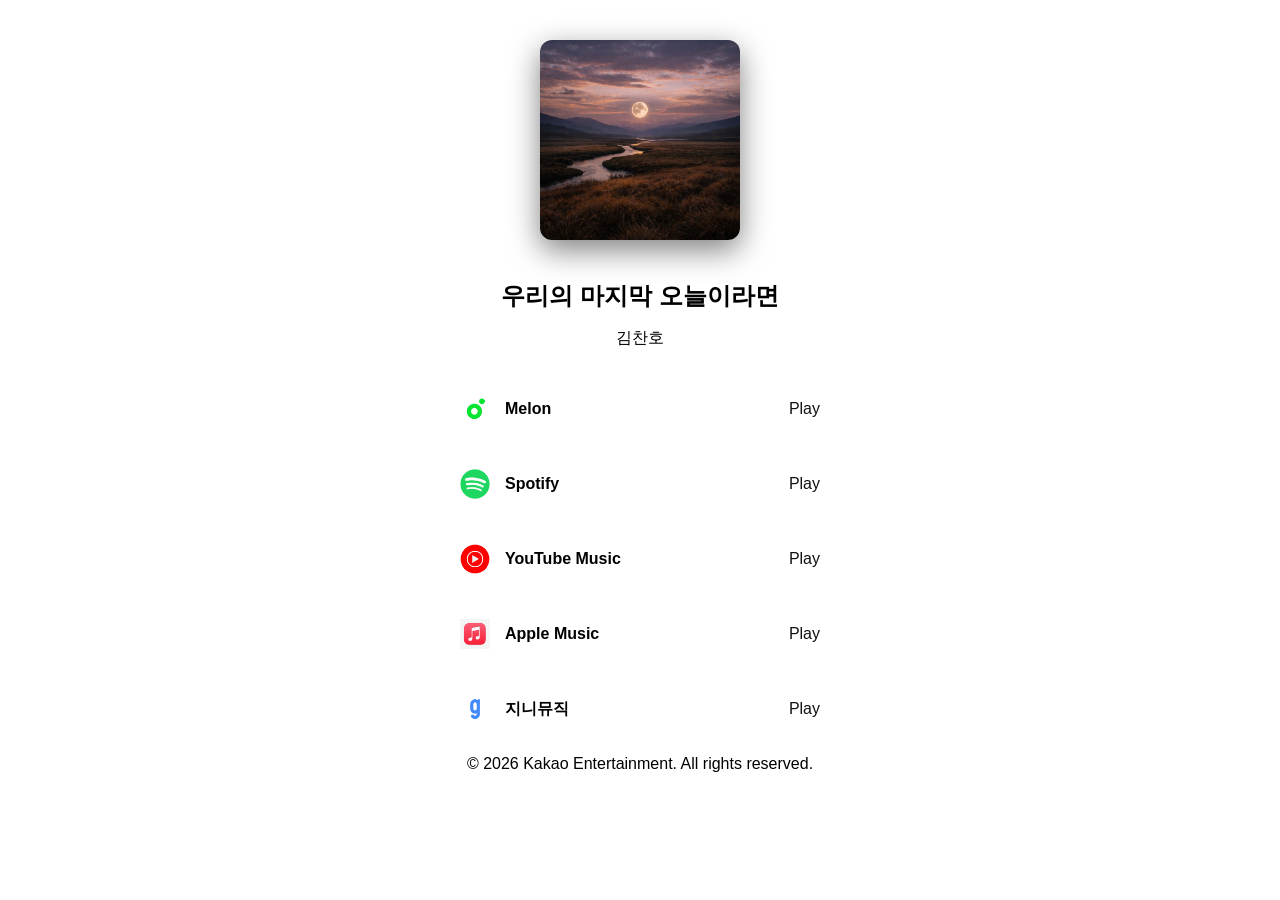
<file: index.html>
<!DOCTYPE html>
<html lang="ko">
<head>
    <meta charset="UTF-8">
    <meta name="viewport" content="width=device-width, initial-scale=1.0">
    <title>김찬호 - 우리의 마지막 오늘이라면 </title>
    <link rel="stylesheet" href="style.css">
</head>
<body>
    <div class="container">
        <header>
            <img src="images/album-cover.jpg" alt="Album Cover" class="album-art">
            <h1>우리의 마지막 오늘이라면 </h1>
            <p>김찬호 </p>
        </header>

        <main class="links">
            <a href="https://www.melon.com/song/detail.htm?songId=601257630#" target="_blank" class="link-card">
                <img src="images/melon-icon.png" alt="Melon">
                <span>Melon</span>
                <div class="btn">Play</div>
            </a>
            <a href="https://open.spotify.com/track/7lzb1Z4EfgKLNtfRmoOH1n?si=263e006a2ec64e4d" target="_blank" class="link-card">
                <img src="images/spotify-icon.png" alt="Spotify">
                <span>Spotify</span>
                <div class="btn">Play</div>
            </a>
            <a href="https://www.youtube.com/watch?v=F3Ol70wm4oM" target="_blank" class="link-card">
                <img src="images/ytmusic-icon.png" alt="YouTube Music">
                <span>YouTube Music</span>
                <div class="btn">Play</div>
            </a>
            <a href="https://music.apple.com/us/album/if-this-is-goodbye-single/1875198798?l=ko" target="_blank" class="link-card">
                <img src="images/apple-icon.png" alt="Apple Music">
                <span>Apple Music</span>
                <div class="btn">Play</div>
            </a>
            <a href="https://www.genie.co.kr/detail/songInfo?xgnm=113835116" target="_blank" class="link-card">
                <img src="images/genie-icon.png" alt="지니뮤직">
                <span>지니뮤직</span>
                <div class="btn">Play</div>
            </a>
            
        </main>

        <footer>
            <p>© 2026 Kakao Entertainment. All rights reserved.</p>
        </footer>
    </div>
</body>
</html>
</file>
<file: style.css>
body {
    background-color: #ffffff; 
    color: black;
    font-family: 'Pretendard', sans-serif;
    margin: 0;
    display: flex;
    justify-content: center;
    padding: 40px 20px;
}

.container {
    width: 100%;
    max-width: 400px; /* 모바일 사이즈 고정 */
    text-align: center;
}

.album-art {
    width: 200px;
    height: 200px;
    border-radius: 12px;
    box-shadow: 0 10px 30px rgba(0,0,0,0.5);
    margin-bottom: 20px;
}

h1 { font-size: 1.5rem; margin-bottom: 5px; }
p { color: black; margin-bottom: 30px; }

/* 링크 카드 스타일 */
.links { display: grid; gap: 15px; }

.link-card {
    background: #ffffff;
    padding: 15px 20px;
    border-radius: 8px;
    text-decoration: none;
    color: black;
    display: flex;
    align-items: center;
    transition: background 0.3s;
}

.link-card:hover { background: rgba(255, 255, 255, 0.2); }

.link-card img { width: 30px; height: 30px; margin-right: 15px; }

.link-card span { flex-grow: 1; text-align: left; font-weight: bold; color: black; }

.btn {
    background-color: #ffffff; /* 배경색 하얀색 */
    color: #121212;            /* 글자색 검정색 (배경과 대비) */
    transition: transform 0.2s; /* 누르는 느낌을 위한 효과 */
}
}
</file>
